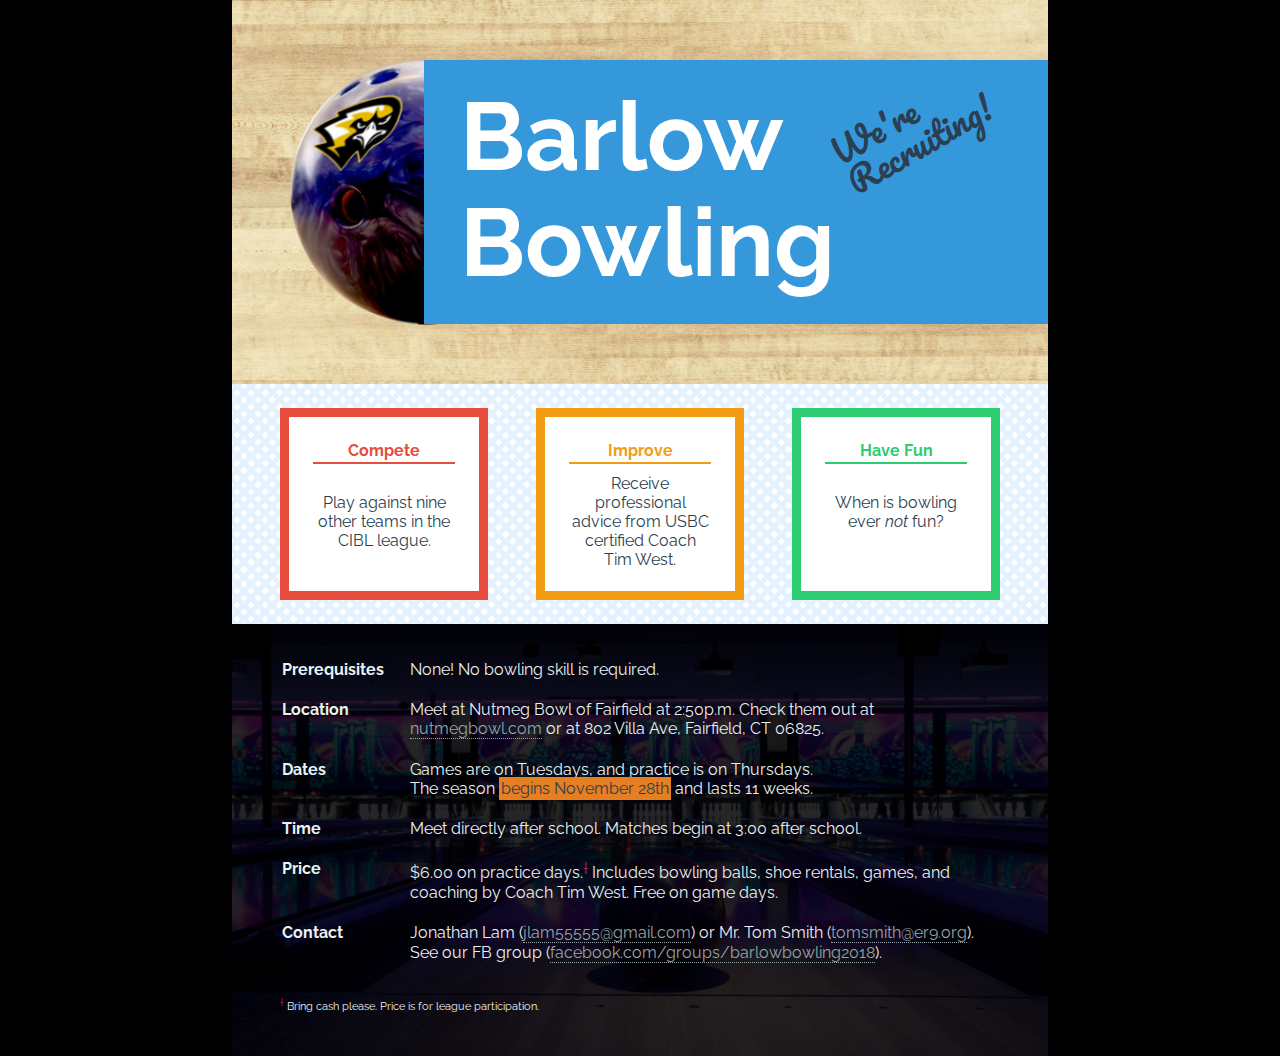
<file: index.html>
<!DOCTYPE html>
<html lang="en">
  <head>
    <title>Barlow Bowling Recruitment Flyer</title>
    <meta charset="utf-8">
    <meta name="author" content="Jonathan Lam <jlam55555@gmail.com>">
    <link href="https://fonts.googleapis.com/css?family=Pacifico|Raleway:400,700" rel="stylesheet">
    <link href="assets/style.css" rel="stylesheet">
    <link href="assets/favicon.ico" type="image/x-icon" rel="icon">
  </head>
  <body>
    <div id="header" class="clearfix">
      <img id="logo" src="assets/bowlingball.png">
      <div id="cover">
        <div id="title">Barlow Bowling</div>
        <div id="recruiting">We're Recruiting!</div>
      </div>
    </div>
    <div id="description">
      <div class="feature"><span class="featureHeader">Compete</span>
       <br>Play against nine other teams in the CIBL league.
      </div>
      <div class="feature"><span class="featureHeader">Improve</span>
        Receive professional advice from USBC certified Coach Tim West.
      </div>
      <div class="feature"><span class="featureHeader">Have Fun</span>
        <br>When is bowling ever <em>not</em> fun?
      </div>
    </div>
    <div id="details">
      <div id="detailsCover"></div>
      <table>
        <tr>
          <th>Prerequisites</th>
          <td>None! No bowling skill is required.</td>
        </tr>
        <tr>
          <th>Location</th>
          <td>Meet at Nutmeg Bowl of Fairfield at 2:50p.m. Check them out at <a href="http://www.nutmegbowl.com/">nutmegbowl.com</a> or at 802 Villa Ave, Fairfield, CT 06825.</td>
        </tr>
        <tr>
          <th>Dates</th>
          <td>Games are on Tuesdays, and practice is on Thursdays.<br>The season <span id="emphasize">begins November 28th</span> and lasts 11 weeks.</td>
        </tr>
        <tr>
          <th>Time</th>
          <td>Meet directly after school. Matches begin at 3:00 after school.</td>
        </tr>
        <tr>
          <th>Price</th>
          <td>$6.00 on practice days.<span class="footnote">&dagger;</span> Includes bowling balls, shoe rentals, games, and coaching by Coach Tim West. Free on game days.</td>
        </tr>
        <tr>
          <th>Contact</th>
          <td>Jonathan Lam (<a href="mailto:jlam55555@gmail.com">jlam55555@gmail.com</a>) or Mr. Tom Smith (<a href="mailto:tomsmith@er9.org">tomsmith@er9.org</a>).<br>See our FB group (<a href="https://www.facebook.com/groups/barlowbowling2018">facebook.com/groups/barlowbowling2018</a>).</td>
        </tr>
      </table>
      <div id="footnotes"><span class="footnote">&dagger;</span> Bring cash please. Price is for league participation.</div>
    </div>
  </body>
</html>
</file>
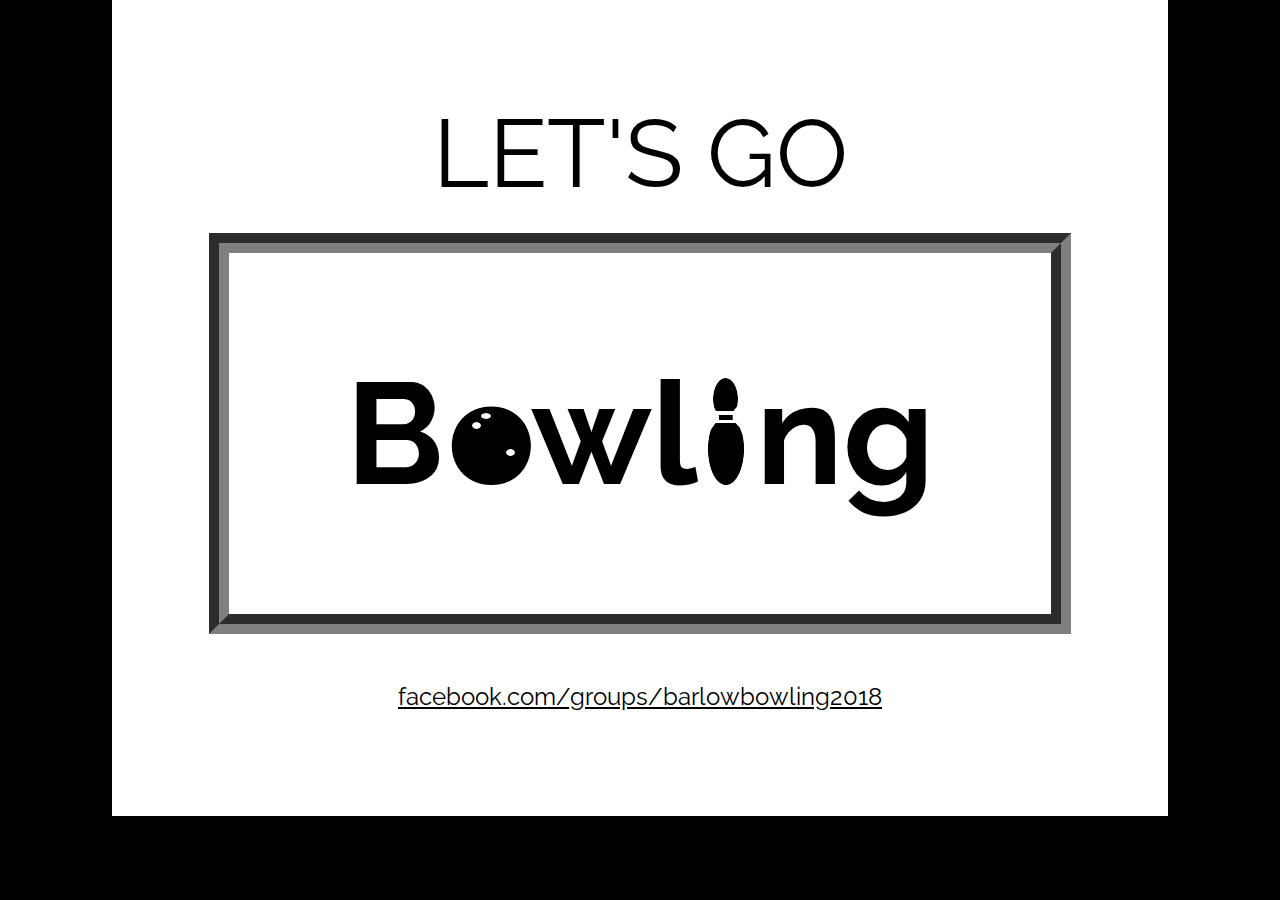
<file: secondary.html>
<!DOCTYPE html>
<html lang="en">
  <head>
    <title>Barlow Bowling Recruitment Flyer Secondary</title>
    <meta charset="utf-8">
    <meta name="author" content="Jonathan Lam <jlam55555@gmail.com>">
    <link href="https://fonts.googleapis.com/css?family=Raleway:400,700" rel="stylesheet">
    <link href="assets/style.css" rel="stylesheet">
    <link href="assets/style2.css" rel="stylesheet">
    <link href="assets/favicon.ico" type="image/x-icon" rel="icon">
  </head>
  <body>
    <div id="join">LET'S GO</div>
    <div id="main">B&#8201;&#8201;&#8201;wl&#8201;&#8201;ng</div>
    <img id="bowlingo" src="assets/bowlingo.png">
    <img id="bowlingl" src="assets/bowlingl.png">
    <div id="link"><a href="https://www.facebook.com/groups/barlowbowling2017">facebook.com/groups/barlowbowling2018</a></div>
  </body>
</html>
</file>
<file: assets/style.css>
* {
  box-sizing: border-box;
}
body {
  width: 8.5in;
  height: 11in;
  position: relative;
  font-family: Raleway, sans-serif;
  font-size: 12pt;
  color: #2c3e50;
  margin: 0 auto;
  background: repeating-linear-gradient(45deg, transparent 0px, transparent 5px, #e4f1fe 5.01px, #e4f1fe 10px), repeating-linear-gradient(-45deg, #fff 0px, #fff 5px, #e4f1fe 5.01px, #e4f1fe 10px);
}
html {
  margin: 0;
  padding: 0;
  background-color: black;
}
body > div {
  margin: 0 0 0.25in 0;
}
img#logo {
  width: 3in;
  height: 3in;
  float: left;
  margin-left: 0.5in;
}
div#header {
  padding-top: 0.5in;
  position: relative;
  background-image: url(titlebackground.jpg);
  background-size: cover;
  height: 4in;
}
div#cover {
  background-color: #3498db;
  height: 2.75in;
  width: 6.5in;
  right: 0;
  top: 0.63in;
  position: absolute;
  padding-left: 0.125in;
}
div#title {
  display: inline-block;
  width: 5in;
  float: left;
  padding-left: 0.25in;
  color: #fff;
  font-size: 1in;
  line-height: 1.1in;
  font-weight: bold;
  padding-top: 0.25in;
}
div#recruiting {
  transform: rotate(-30deg);
  font-size: 0.35in;
  font-family: pacifico, cursive;
  color: #2c3e50;
  position: absolute;
  top: 0.2in;
  left: 4.2in;
  line-height: 1;
}
div#description {
  color: #2c3e50;
  margin: 0.25in;
  height: 2in;
  display: flex;
}
div.feature {
  flex-grow: 1;
  width: calc(7in/3);
  background-color: white;
  margin: 0 0.25in;
  height: 100%;
  padding: 0.25in;
  border: 0.1in solid black;
  text-align: center;
}
div.feature:nth-child(1) { border-color: #e74c3c; }
div.feature:nth-child(2) { border-color: #f39c12; }
div.feature:nth-child(3) { border-color: #2ecc71; }
div.feature:nth-child(1) > span.featureHeader { color: #e74c3c; border-bottom-color: #e74c3c; }
div.feature:nth-child(2) > span.featureHeader { color: #f39c12; border-bottom-color: #f39c12; }
div.feature:nth-child(3) > span.featureHeader { color: #2ecc71; border-bottom-color: #2ecc71; }
div.feature > span.featureHeader {
  display: block;
  font-weight: bold;
  padding-bottom: 2px;
  border-bottom: 2px solid #ccc;
  margin-bottom: 10px;
}
div#details {
  background-image: url(background.jpg);
  background-size: cover;
  position: absolute;
  top: 6.5in;
  width: 100%;
  height: 4.5in;
  color: #ecf0f1;
  margin: 0;
}
div#details a {
  color: #95a5a6;
  text-decoration: none;
  border-bottom: 1px dotted #95a5a6;
  margin: 0;
}
div#detailsCover {
  background-color: black;
  opacity: 0.85;
  width: 100%;
  height: 100%;
  padding: 0.25in;
  position: absolute;
}
span#emphasize {
  padding: 2px;
  background-color: #e67e22;
  color: #2c3e50;
}
div#footnotes {
  height: 0.5in;
  position: relative;
  z-index: 1;
  padding: 0 0.5in;
  font-size: 8pt;
}
table {
  position: relative;
  z-index: 1;
  padding: 0.25in;
}
th, td {
  padding: 0.1in 0.25in;
  line-height: 1.2;
}
th {
  text-align: left;
  vertical-align: top;
  padding-right: 0in;
}
.footnote {
  font-size: smaller;
  vertical-align: super;
  color: #c0392b;
}
.clearfix::after {
  content: "";
  display: table;
  clear: both;
}
</file>
<file: assets/style2.css>
body {
  width: 11in;
  height: 8.5in;
  background: white;
  color: black;
  text-align: center;
  padding: 1px;
}
div#join {
  margin-top: 1in;
  font-size: 1in;
}
div#main {
  font-size: 1.5in;
  font-weight: bold;
  padding: 1in;
  margin: auto 1in;
  border: 20px groove grey;
}
div#link {
  font-size: 0.25in;
  margin-top: 0.5in;
}
img#bowlingo {
  position: absolute;
  top: 4.14in;
  left: 3.5in;
}
img#bowlingl {
  position: absolute;
  top: 3.85in;
  left: 6.15in;
}
div#popout {
  background-color: black;
  color: white;
  position: absolute;
  top: 2in;
  left: 0.5in;
  width: 2in;
  height: 2in;
  line-height: 2in;
  text-align: center;
  border-radius: 100%;
  font-size: 0.5in;
  transform: rotate(-15deg);
}
a {
  color: black;
}
</file>
